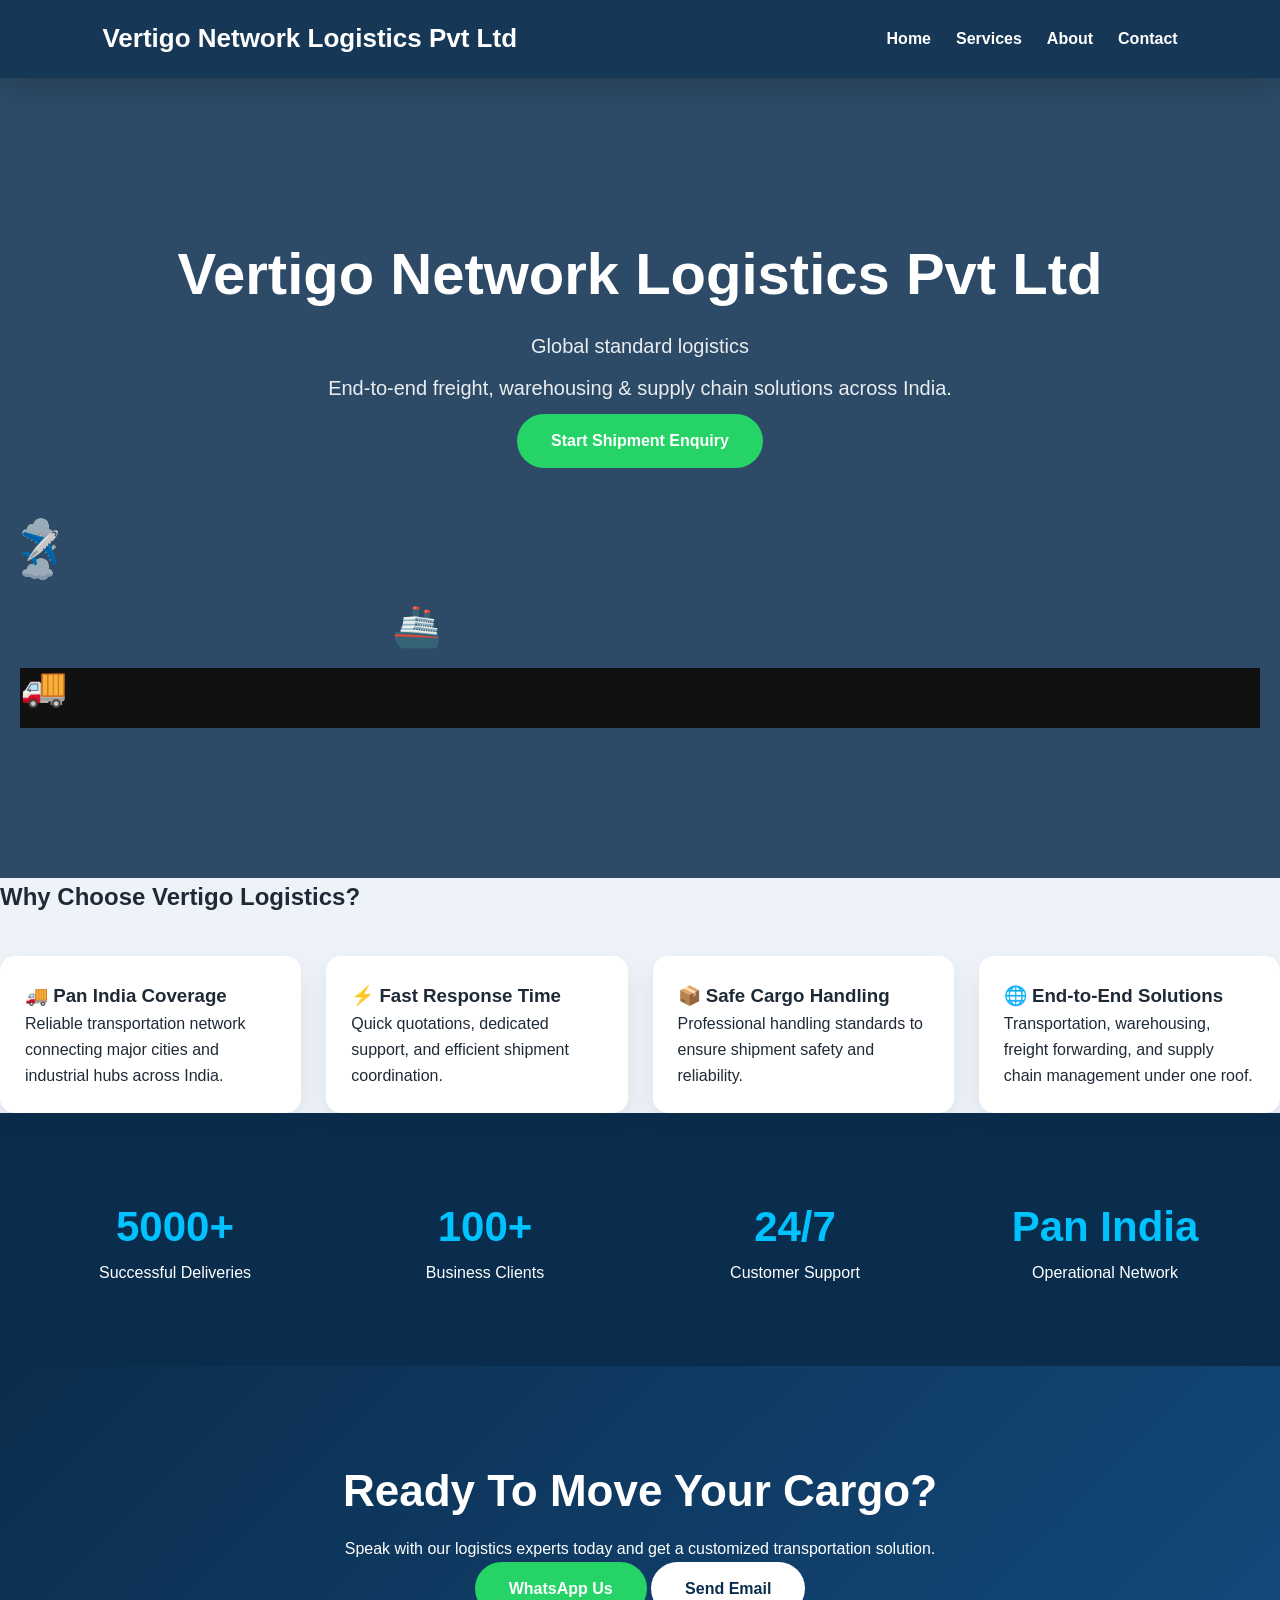
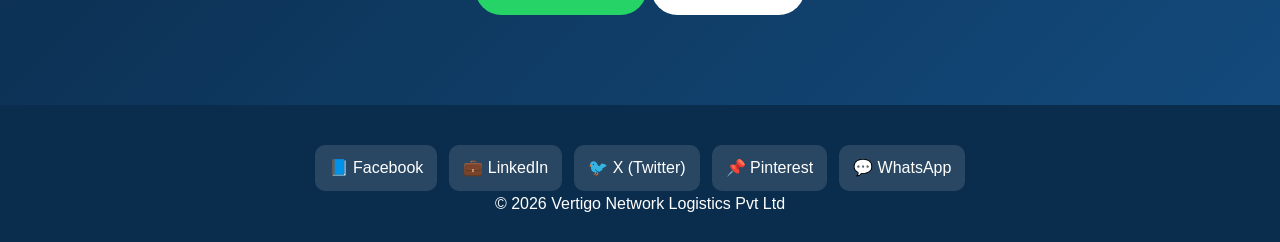
<file: index.html>
<!DOCTYPE html>
<html lang="en">
<head>
<meta charset="UTF-8">
<meta name="viewport" content="width=device-width, initial-scale=1.0">

<title>Vertigo Network Logistics Pvt Ltd</title>

<meta name="description" content="Vertigo Network Logistics Pvt Ltd provides transportation, freight forwarding, warehousing and supply chain solutions across India.">

<meta name="keywords" content="logistics company Hyderabad, transportation company India, freight services, warehousing, supply chain management">

<meta name="author" content="Vertigo Network Logistics Pvt Ltd">

<link rel="stylesheet" href="style.css">
</head>

<body>

<header>
  <div class="logo">
    Vertigo Network Logistics Pvt Ltd
  </div>

  <nav>
    <a href="index.html">Home</a>
    <a href="services.html">Services</a>
    <a href="about.html">About</a>
    <a href="contact.html">Contact</a>
  </nav>
</header>

<!-- HERO SECTION -->
<section class="hero">
  <h1>Vertigo Network Logistics Pvt Ltd</h1>
  <p>Global standard logistics</p>
  <p>End-to-end freight, warehousing & supply chain solutions across India.</p>

  <a class="btn" href="https://wa.me/919136144490" target="_blank">
    Start Shipment Enquiry
  </a>

  <!-- ULTRA PREMIUM ANIMATION -->
  <div class="logistics-stage">

    <div class="sky">
      <div class="cloud cloud1">☁️</div>
      <div class="cloud cloud2">☁️</div>
    </div>

    <div class="plane">✈️</div>

    <div class="sea">
      <div class="wave wave1"></div>
      <div class="wave wave2"></div>
    </div>

    <div class="ship">🚢</div>

    <div class="road">
      <div class="truck">🚚</div>
    </div>

  </div>
</section>

<!-- WHY US -->
<section class="why-us">

<h2>Why Choose Vertigo Logistics?</h2>

<div class="why-grid">

  <div class="why-card">
    <h3>🚚 Pan India Coverage</h3>
    <p>Reliable transportation network connecting major cities and industrial hubs across India.</p>
  </div>

  <div class="why-card">
    <h3>⚡ Fast Response Time</h3>
    <p>Quick quotations, dedicated support, and efficient shipment coordination.</p>
  </div>

  <div class="why-card">
    <h3>📦 Safe Cargo Handling</h3>
    <p>Professional handling standards to ensure shipment safety and reliability.</p>
  </div>

  <div class="why-card">
    <h3>🌐 End-to-End Solutions</h3>
    <p>Transportation, warehousing, freight forwarding, and supply chain management under one roof.</p>
  </div>

</div>
</section>

<!-- STATS -->
<section class="stats">

<div class="stat">
<h2>5000+</h2>
<p>Successful Deliveries</p>
</div>

<div class="stat">
<h2>100+</h2>
<p>Business Clients</p>
</div>

<div class="stat">
<h2>24/7</h2>
<p>Customer Support</p>
</div>

<div class="stat">
<h2>Pan India</h2>
<p>Operational Network</p>
</div>

</section>

<!-- CTA -->
<section class="cta">

<h2>Ready To Move Your Cargo?</h2>

<p>
Speak with our logistics experts today and get a customized transportation solution.
</p>

<div class="cta-buttons">

<a href="https://wa.me/919136144490" class="cta-btn">
WhatsApp Us
</a>

<a href="mailto:sales@vertigologistic.com" class="cta-btn secondary">
Send Email
</a>

</div>

</section>

<!-- FOOTER -->
<footer>

<div class="social-links">

<a href="https://www.facebook.com/vertigologistic/" target="_blank">📘 Facebook</a>
<a href="https://www.linkedin.com/company/vertigo-network-logistics-pvt-ltd/" target="_blank">💼 LinkedIn</a>
<a href="https://twitter.com/vertigologistic" target="_blank">🐦 X (Twitter)</a>
<a href="https://in.pinterest.com/vertigologistic/" target="_blank">📌 Pinterest</a>
<a href="https://wa.me/919136144490" target="_blank">💬 WhatsApp</a>

</div>

<p>© 2026 Vertigo Network Logistics Pvt Ltd</p>

</footer>

</body>
</html>
</file>
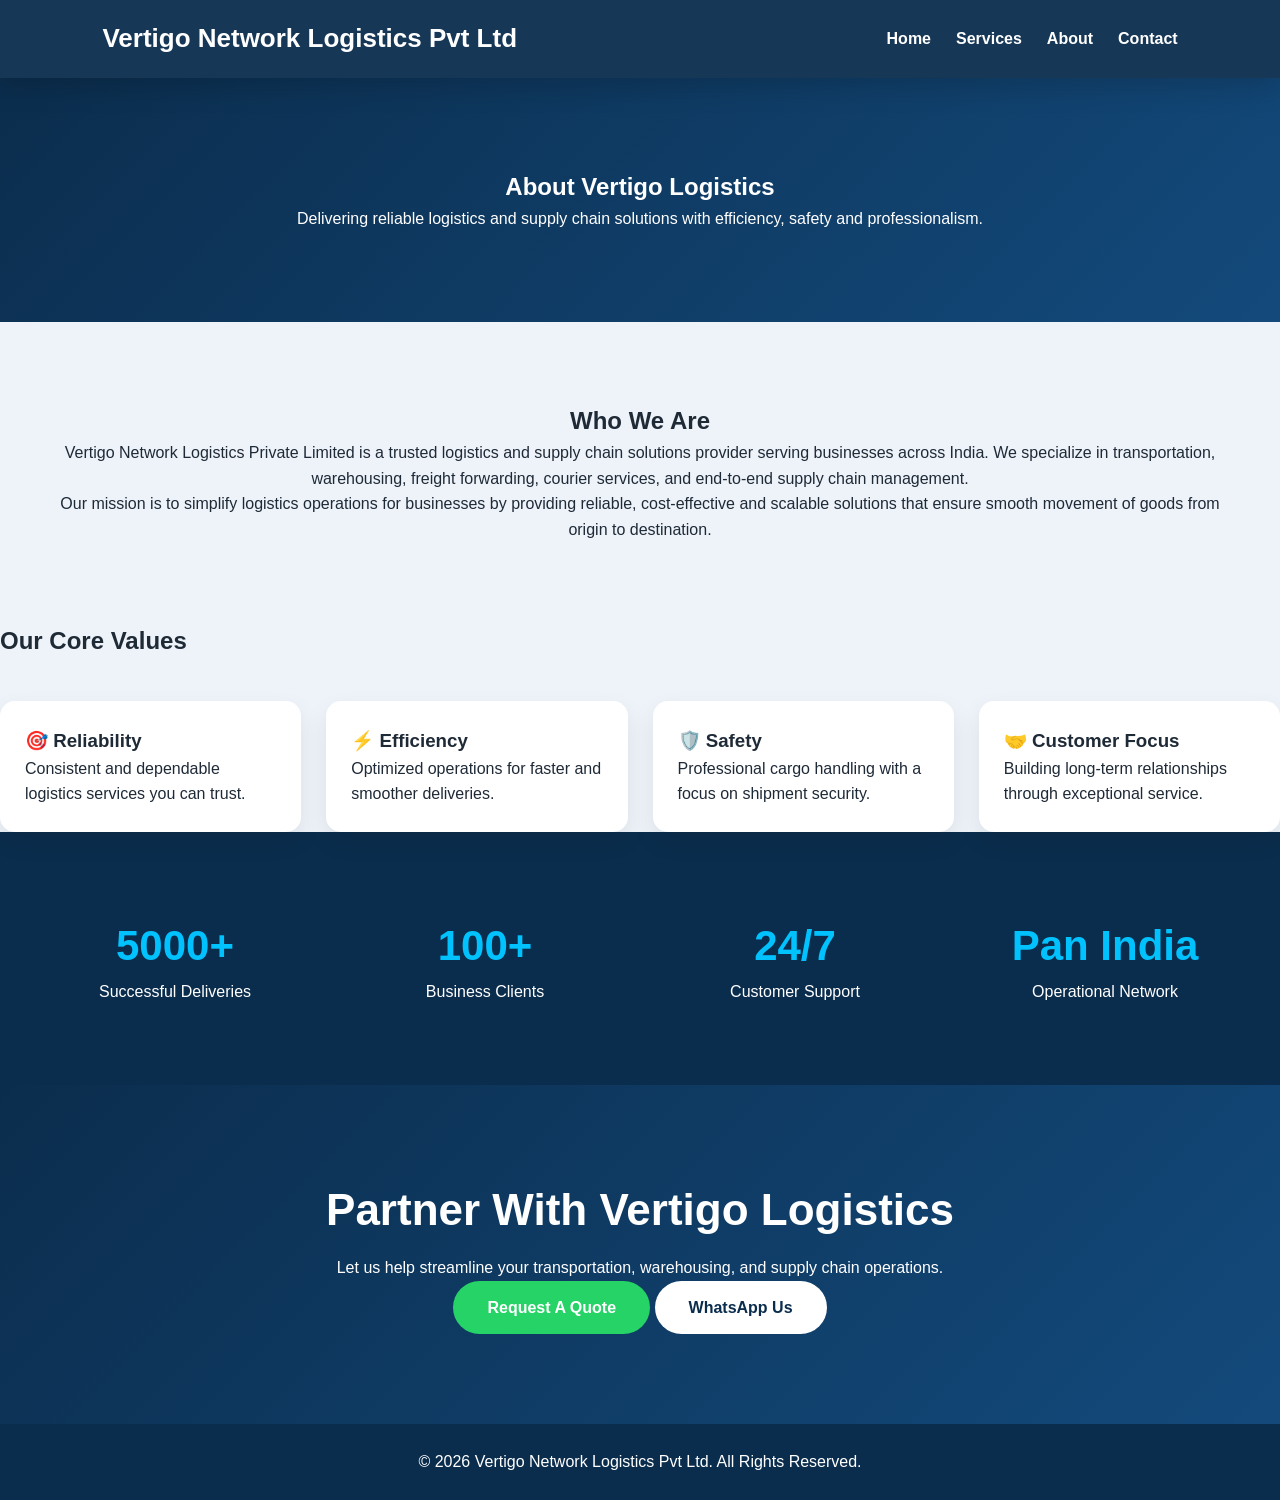
<file: about.html>
<!DOCTYPE html>
<html lang="en">
<head>
<meta charset="UTF-8">
<meta name="viewport" content="width=device-width, initial-scale=1.0">

<title>About Us | Vertigo Network Logistics Pvt Ltd</title>

<meta name="description" content="Learn about Vertigo Network Logistics Pvt Ltd, a trusted logistics and supply chain solutions provider across India.">

<link rel="stylesheet" href="style.css">
 <meta name="description" content="Vertigo Network Logistics Pvt Ltd provides transportation, freight forwarding, warehousing and supply chain solutions across India.">

<meta name="keywords" content="logistics company Hyderabad, transportation company India, freight services, warehousing, supply chain management">

<meta name="author" content="Vertigo Network Logistics Pvt Ltd">
</head>

<body>

<header>
 <div class="logo">
    Vertigo Network Logistics Pvt Ltd
</div>

  <nav>
    <a href="index.html">Home</a>
    <a href="services.html">Services</a>
    <a href="about.html">About</a>
    <a href="contact.html">Contact</a>
  </nav>
</header>

<section class="contact-hero">
    <h1>About Vertigo Logistics</h1>
    <p>
        Delivering reliable logistics and supply chain solutions
        with efficiency, safety and professionalism.
    </p>
</section>

<section class="section">

    <h2>Who We Are</h2>

    <p>
        Vertigo Network Logistics Private Limited is a trusted logistics and
        supply chain solutions provider serving businesses across India.
        We specialize in transportation, warehousing, freight forwarding,
        courier services, and end-to-end supply chain management.
    </p>

    <p>
        Our mission is to simplify logistics operations for businesses by
        providing reliable, cost-effective and scalable solutions that
        ensure smooth movement of goods from origin to destination.
    </p>

</section>

<section class="why-us">

<h2>Our Core Values</h2>

<div class="why-grid">

<div class="why-card">
<h3>🎯 Reliability</h3>
<p>Consistent and dependable logistics services you can trust.</p>
</div>

<div class="why-card">
<h3>⚡ Efficiency</h3>
<p>Optimized operations for faster and smoother deliveries.</p>
</div>

<div class="why-card">
<h3>🛡️ Safety</h3>
<p>Professional cargo handling with a focus on shipment security.</p>
</div>

<div class="why-card">
<h3>🤝 Customer Focus</h3>
<p>Building long-term relationships through exceptional service.</p>
</div>

</div>

</section>

<section class="stats">

<div class="stat">
<h2>5000+</h2>
<p>Successful Deliveries</p>
</div>

<div class="stat">
<h2>100+</h2>
<p>Business Clients</p>
</div>

<div class="stat">
<h2>24/7</h2>
<p>Customer Support</p>
</div>

<div class="stat">
<h2>Pan India</h2>
<p>Operational Network</p>
</div>

</section>

<section class="cta">

<h2>Partner With Vertigo Logistics</h2>

<p>
Let us help streamline your transportation, warehousing,
and supply chain operations.
</p>

<a href="contact.html" class="cta-btn">
Request A Quote
</a>

<a href="https://wa.me/919136144490" class="cta-btn secondary">
WhatsApp Us
</a>

</section>

<footer>
  © 2026 Vertigo Network Logistics Pvt Ltd. All Rights Reserved.
</footer>

</body>
</html>
</file>
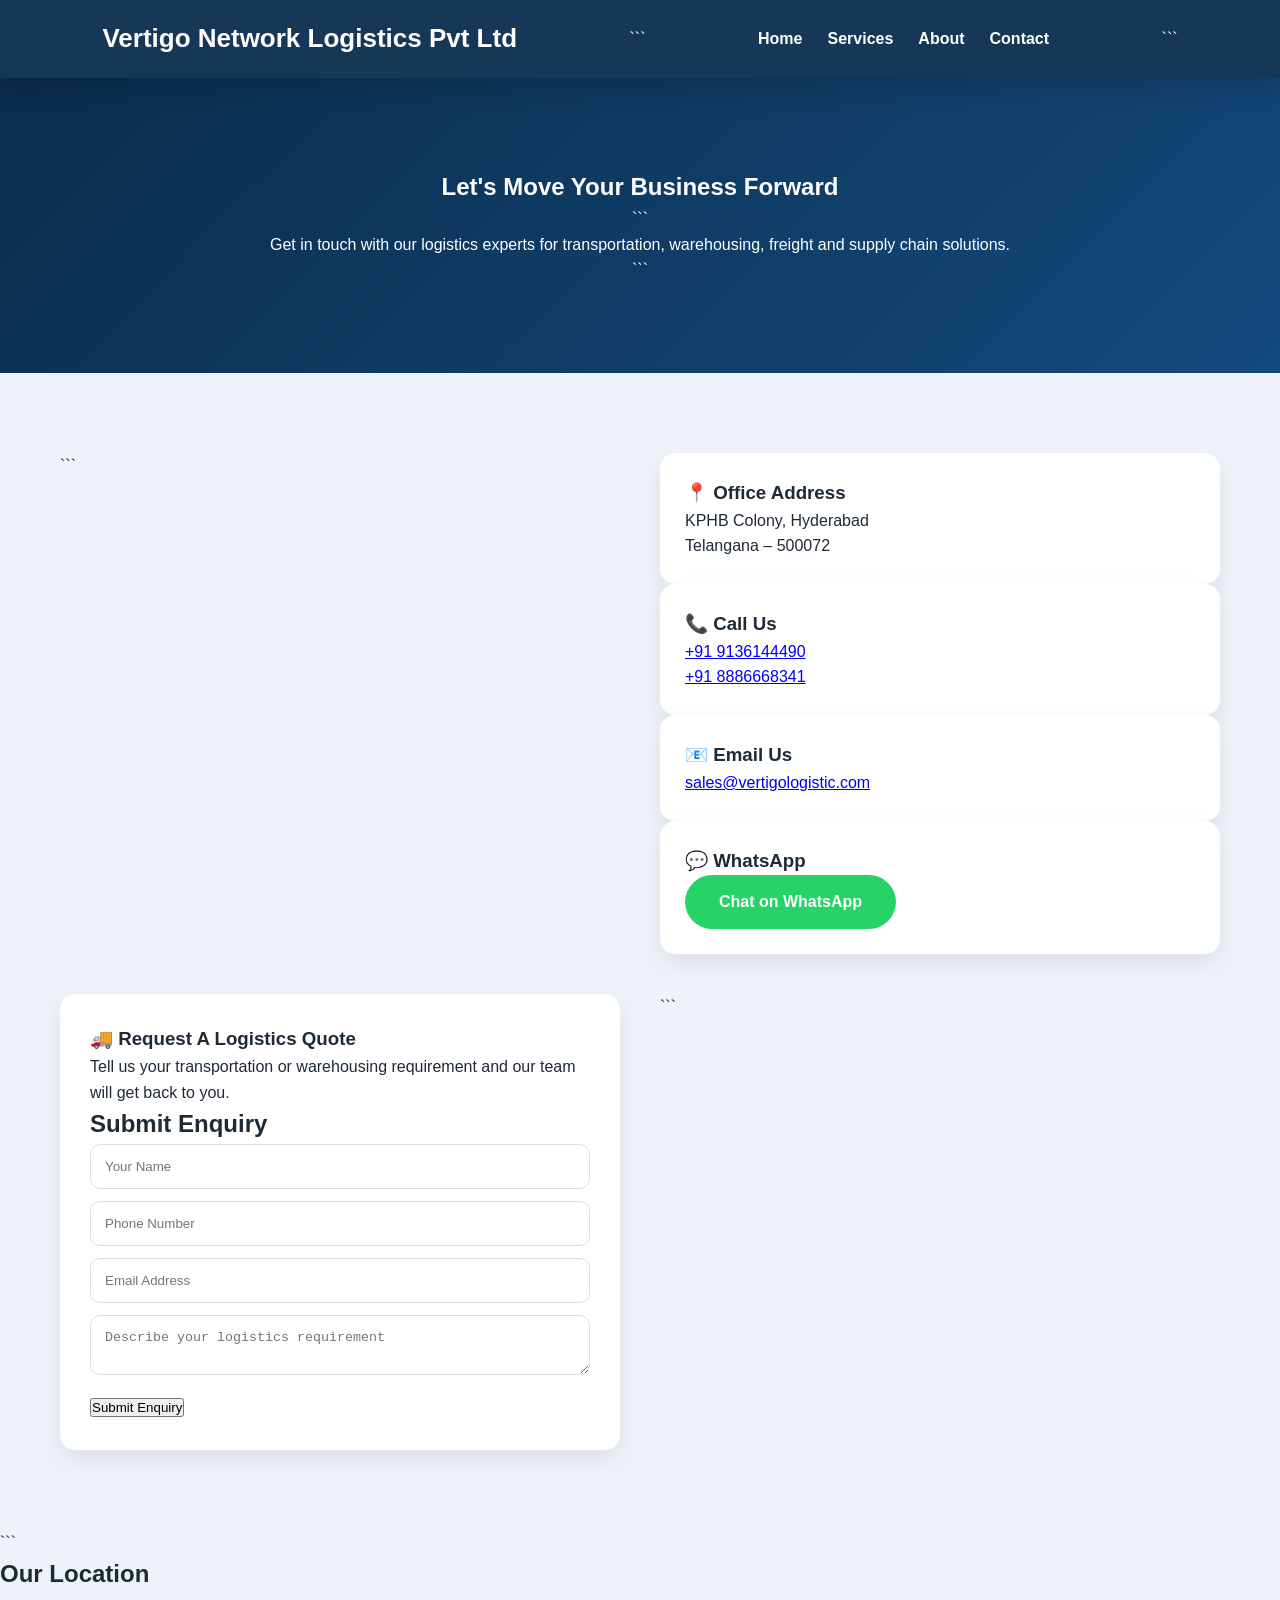
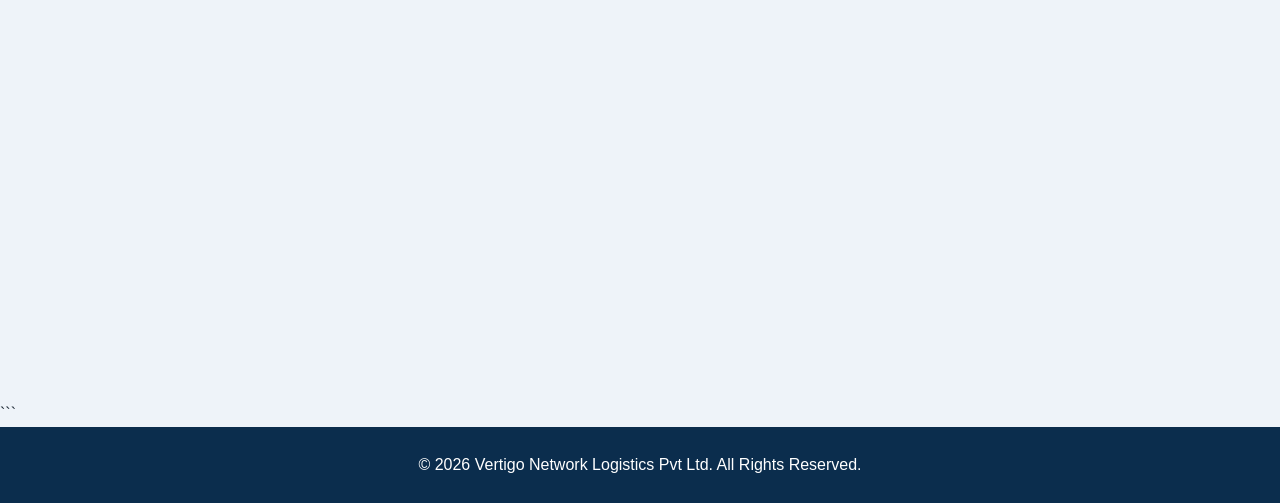
<file: contact.html>
<!DOCTYPE html>

<html lang="en">

<head>
<meta charset="UTF-8">
<meta name="viewport" content="width=device-width, initial-scale=1.0">

<title>Contact Us | Vertigo Network Logistics Pvt Ltd</title>

<link rel="stylesheet" href="style.css">
    <meta name="description" content="Vertigo Network Logistics Pvt Ltd provides transportation, freight forwarding, warehousing and supply chain solutions across India.">

<meta name="keywords" content="logistics company Hyderabad, transportation company India, freight services, warehousing, supply chain management">

<meta name="author" content="Vertigo Network Logistics Pvt Ltd">
</head>

<body>

<header>
    <div class="logo">
        Vertigo Network Logistics Pvt Ltd
    </div>

```
<nav>
    <a href="index.html">Home</a>
    <a href="services.html">Services</a>
    <a href="about.html">About</a>
    <a href="contact.html">Contact</a>
</nav>
```

</header>

<section class="contact-hero">
    <h1>Let's Move Your Business Forward</h1>

```
<p>
    Get in touch with our logistics experts for transportation,
    warehousing, freight and supply chain solutions.
</p>
```

</section>

<section class="contact-container">

```
<div class="contact-info">

    <div class="info-card">
        <h3>📍 Office Address</h3>

        <p>
            KPHB Colony, Hyderabad<br>
            Telangana – 500072
        </p>
    </div>

    <div class="info-card">
        <h3>📞 Call Us</h3>

        <p>
            <a href="tel:+919136144490">
                +91 9136144490
            </a>
        </p>

        <p>
            <a href="tel:+918886668341">
                +91 8886668341
            </a>
        </p>
    </div>

    <div class="info-card">
        <h3>📧 Email Us</h3>

        <p>
            <a href="mailto:sales@vertigologistic.com">
                sales@vertigologistic.com
            </a>
        </p>
    </div>

    <div class="info-card">
        <h3>💬 WhatsApp</h3>

        <a class="whatsapp-btn"
           href="https://wa.me/919136144490"
           target="_blank">
           Chat on WhatsApp
        </a>
    </div>

</div>

<div class="contact-form">

    <div class="quote-banner">
        <h3>🚚 Request A Logistics Quote</h3>

        <p>
            Tell us your transportation or warehousing requirement
            and our team will get back to you.
        </p>
    </div>

    <h2>Submit Enquiry</h2>

    <form id="leadForm">

        <input
            type="text"
            id="name"
            placeholder="Your Name"
            required>

        <input
            type="text"
            id="phone"
            placeholder="Phone Number"
            required>

        <input
            type="email"
            id="email"
            placeholder="Email Address"
            required>

        <textarea
            id="message"
            placeholder="Describe your logistics requirement"></textarea>

        <button type="submit">
            Submit Enquiry
        </button>

    </form>

</div>
```

</section>

<section class="map-section">

```
<h2>Our Location</h2>

<iframe
    src="https://www.google.com/maps?q=KPHB%20Colony%20Hyderabad&output=embed"
    loading="lazy">
</iframe>
```

</section>

<footer>
    © 2026 Vertigo Network Logistics Pvt Ltd. All Rights Reserved.
</footer>

<script>

document.getElementById("leadForm").addEventListener("submit", function(e){

    e.preventDefault();

    const data = {
        name: document.getElementById("name").value,
        phone: document.getElementById("phone").value,
        email: document.getElementById("email").value,
        message: document.getElementById("message").value
    };

    fetch(
    "https://script.google.com/macros/s/AKfycbwsrAffnoGvScsH-WgwKOxwdYAmyy2WVpHEQ0eNMUZyWsMNiEXyZQTEggleCyCLAAGZgA/exec",
    {
        method:"POST",
        mode:"no-cors",
        body:JSON.stringify(data)
    })
    .then(() => {

        alert("Thank you! Your enquiry has been submitted.");

        document.getElementById("leadForm").reset();

    })
    .catch(error => {

        console.error(error);

        alert("Submission failed.");

    });

});

</script>

</body>
</html>
</file>
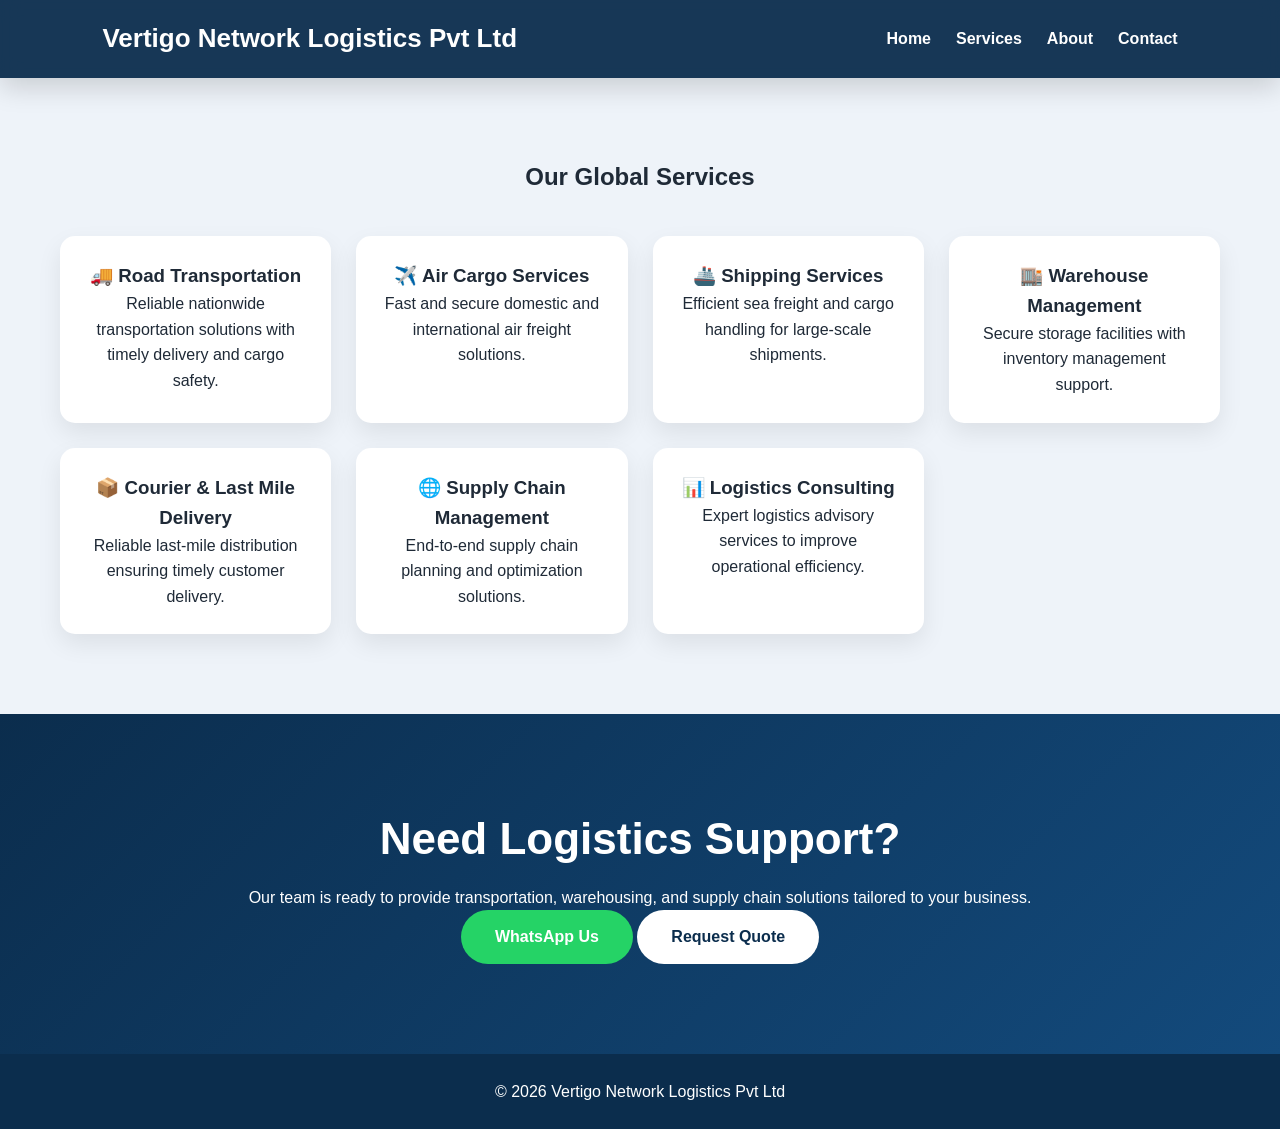
<file: services.html>
<!DOCTYPE html>
<html>
<head>
<meta charset="UTF-8">
<meta name="viewport" content="width=device-width, initial-scale=1.0">

<title>Services | Vertigo Network Logistics Pvt Ltd</title>

<meta name="description" content="Road transportation, air cargo, shipping, warehousing, courier and supply chain services across India.">

<link rel="stylesheet" href="style.css">
 <meta name="description" content="Vertigo Network Logistics Pvt Ltd provides transportation, freight forwarding, warehousing and supply chain solutions across India.">

<meta name="keywords" content="logistics company Hyderabad, transportation company India, freight services, warehousing, supply chain management">

<meta name="author" content="Vertigo Network Logistics Pvt Ltd">
</head>
<body>

<header>
 <div class="logo">
    Vertigo Network Logistics Pvt Ltd
</div>
  <nav>
    <a href="index.html">Home</a>
    <a href="services.html">Services</a>
    <a href="about.html">About</a>
    <a href="contact.html">Contact</a>
  </nav>
</header>

<section class="section">
  <h2>Our Global Services</h2>

  <div class="grid">
 <div class="card">
<h3>🚚 Road Transportation</h3>
<p>Reliable nationwide transportation solutions with timely delivery and cargo safety.</p>
</div>
    <div class="card">
<h3>✈️ Air Cargo Services</h3>
<p>Fast and secure domestic and international air freight solutions.</p>
</div>

<div class="card">
<h3>🚢 Shipping Services</h3>
<p>Efficient sea freight and cargo handling for large-scale shipments.</p>
</div>

<div class="card">
<h3>🏬 Warehouse Management</h3>
<p>Secure storage facilities with inventory management support.</p>
</div>

<div class="card">
<h3>📦 Courier & Last Mile Delivery</h3>
<p>Reliable last-mile distribution ensuring timely customer delivery.</p>
</div>

<div class="card">
<h3>🌐 Supply Chain Management</h3>
<p>End-to-end supply chain planning and optimization solutions.</p>
</div>

<div class="card">
<h3>📊 Logistics Consulting</h3>
<p>Expert logistics advisory services to improve operational efficiency.</p>
</div>
  </div>
</section>
<section class="cta">

<h2>Need Logistics Support?</h2>

<p>
Our team is ready to provide transportation, warehousing,
and supply chain solutions tailored to your business.
</p>

<a href="https://wa.me/919136144490" class="cta-btn">
WhatsApp Us
</a>

<a href="contact.html" class="cta-btn secondary">
Request Quote
</a>

</section>
<footer>
  © 2026 Vertigo Network Logistics Pvt Ltd
</footer>

</body>
</html>
</file>
<file: style.css>
/* =====================================================
   VERTIGO NETWORK LOGISTICS PVT LTD
   MASTER STYLESHEET (ALL PAGES)
   CLEAN + SCALABLE + PRODUCTION READY
===================================================== */

/* ================= RESET ================= */

*{
    margin:0;
    padding:0;
    box-sizing:border-box;
}

body{
    font-family:Arial, Helvetica, sans-serif;
    background:#eef3f9;
    color:#1f2a37;
    line-height:1.6;
}

/* ================= HEADER ================= */

header{
    background:rgba(11,45,77,0.95);
    backdrop-filter:blur(10px);
    color:white;
    display:flex;
    justify-content:space-between;
    align-items:center;
    padding:18px 8%;
    position:sticky;
    top:0;
    z-index:1000;
    box-shadow:0 10px 25px rgba(0,0,0,.15);
}

.logo{
    font-size:26px;
    font-weight:800;
}

nav{
    display:flex;
    gap:25px;
}

nav a{
    color:white;
    text-decoration:none;
    font-weight:600;
    position:relative;
}

nav a:hover{
    color:#00c2ff;
}

/* ================= HERO ================= */

.hero{
    background:
    linear-gradient(rgba(11,45,77,.85),rgba(11,45,77,.85)),
    url('https://images.unsplash.com/photo-1586528116311-ad8dd3c8310d?auto=format&fit=crop&w=1600&q=80');
    background-size:cover;
    background-position:center;
    color:white;
    text-align:center;
    padding:150px 20px;
}

.hero h1{
    font-size:58px;
    font-weight:800;
}

.hero p{
    font-size:20px;
    max-width:800px;
    margin:10px auto;
    opacity:0.9;
}

/* ================= BUTTONS ================= */

.btn,
.cta-btn,
.whatsapp-btn{
    display:inline-block;
    background:#25D366;
    color:white;
    padding:14px 34px;
    border-radius:50px;
    text-decoration:none;
    font-weight:700;
    transition:0.3s;
}

.btn:hover,
.cta-btn:hover{
    transform:translateY(-3px);
}

/* secondary button */
.cta-btn.secondary{
    background:white;
    color:#0b2d4d;
}

/* ================= SECTIONS ================= */

.section{
    max-width:1200px;
    margin:auto;
    padding:80px 20px;
    text-align:center;
}

/* ================= GRID SYSTEM ================= */

.why-grid,
.grid{
    display:grid;
    grid-template-columns:repeat(auto-fit,minmax(250px,1fr));
    gap:25px;
    margin-top:40px;
}

/* ================= CARDS ================= */

.why-card,
.card,
.info-card{
    background:white;
    padding:25px;
    border-radius:15px;
    box-shadow:0 10px 25px rgba(0,0,0,.08);
    transition:0.3s;
}

.why-card:hover,
.card:hover{
    transform:translateY(-6px);
}

/* ================= STATS ================= */

.stats{
    background:#0b2d4d;
    color:white;
    display:grid;
    grid-template-columns:repeat(auto-fit,minmax(200px,1fr));
    text-align:center;
    padding:80px 20px;
}

.stat h2{
    color:#00c2ff;
    font-size:42px;
}

/* ================= CTA ================= */

.cta{
    background:linear-gradient(135deg,#0b2d4d,#134a7c);
    color:white;
    text-align:center;
    padding:90px 20px;
}

.cta h2{
    font-size:44px;
    margin-bottom:10px;
}

/* ================= CONTACT PAGE ================= */

.contact-hero{
    background:linear-gradient(135deg,#0b2d4d,#134a7c);
    color:white;
    text-align:center;
    padding:90px 20px;
}

.contact-container{
    display:grid;
    grid-template-columns:1fr 1fr;
    gap:40px;
    max-width:1200px;
    margin:60px auto;
    padding:20px;
}

.contact-form{
    background:white;
    padding:30px;
    border-radius:15px;
    box-shadow:0 10px 25px rgba(0,0,0,.08);
}

.contact-form input,
.contact-form textarea{
    width:100%;
    padding:14px;
    margin-bottom:12px;
    border:1px solid #ddd;
    border-radius:10px;
}

/* ================= MAP ================= */

.map-section iframe{
    width:100%;
    height:400px;
    border:none;
    border-radius:15px;
}

/* ================= FOOTER ================= */

footer{
    background:#0b2d4d;
    color:white;
    text-align:center;
    padding:25px;
}

/* ================= SOCIAL ================= */

.social-links{
    display:flex;
    justify-content:center;
    flex-wrap:wrap;
    gap:12px;
    margin-top:15px;
}

.social-links a{
    color:white;
    text-decoration:none;
    padding:10px 14px;
    background:rgba(255,255,255,0.12);
    border-radius:10px;
    transition:0.3s;
}

.social-links a:hover{
    background:#00c2ff;
    transform:translateY(-3px);
}

/* ================= ULTRA ANIMATION ================= */

.logistics-stage{
    position:relative;
    height:220px;
    margin-top:40px;
    overflow:hidden;
}

/* CLOUDS */
.cloud{
    position:absolute;
    font-size:28px;
    opacity:0.6;
    animation:moveCloud 25s linear infinite;
}

.cloud2{
    top:40px;
    animation-duration:35s;
}

@keyframes moveCloud{
    0%{ transform:translateX(-120px); }
    100%{ transform:translateX(110vw); }
}

/* PLANE */
.plane{
    position:absolute;
    top:15px;
    font-size:32px;
    animation:planeMove 8s linear infinite;
}

@keyframes planeMove{
    0%{ transform:translateX(-120px) rotate(10deg); }
    100%{ transform:translateX(110vw) rotate(10deg); }
}

/* SHIP */
.ship{
    position:absolute;
    bottom:70px;
    left:30%;
    font-size:40px;
    animation:floatShip 3s ease-in-out infinite;
}

@keyframes floatShip{
    0%,100%{ transform:translateY(0); }
    50%{ transform:translateY(-8px); }
}

/* ROAD */
.road{
    position:absolute;
    bottom:0;
    width:100%;
    height:60px;
    background:#111;
}

/* TRUCK (FIXED FINAL) */
.truck{
    position:absolute;
    bottom:10px;
    font-size:38px;
    animation:truckMove 6s linear infinite;
}

@keyframes truckMove{
    0%{ transform:translateX(-120px); }
    100%{ transform:translateX(110vw); }
}

/* ================= MOBILE ================= */

@media(max-width:768px){

header{
    flex-direction:column;
    gap:10px;
}

nav{
    flex-wrap:wrap;
    justify-content:center;
}

.hero h1{
    font-size:36px;
}

.contact-container{
    grid-template-columns:1fr;
}
}
</file>
